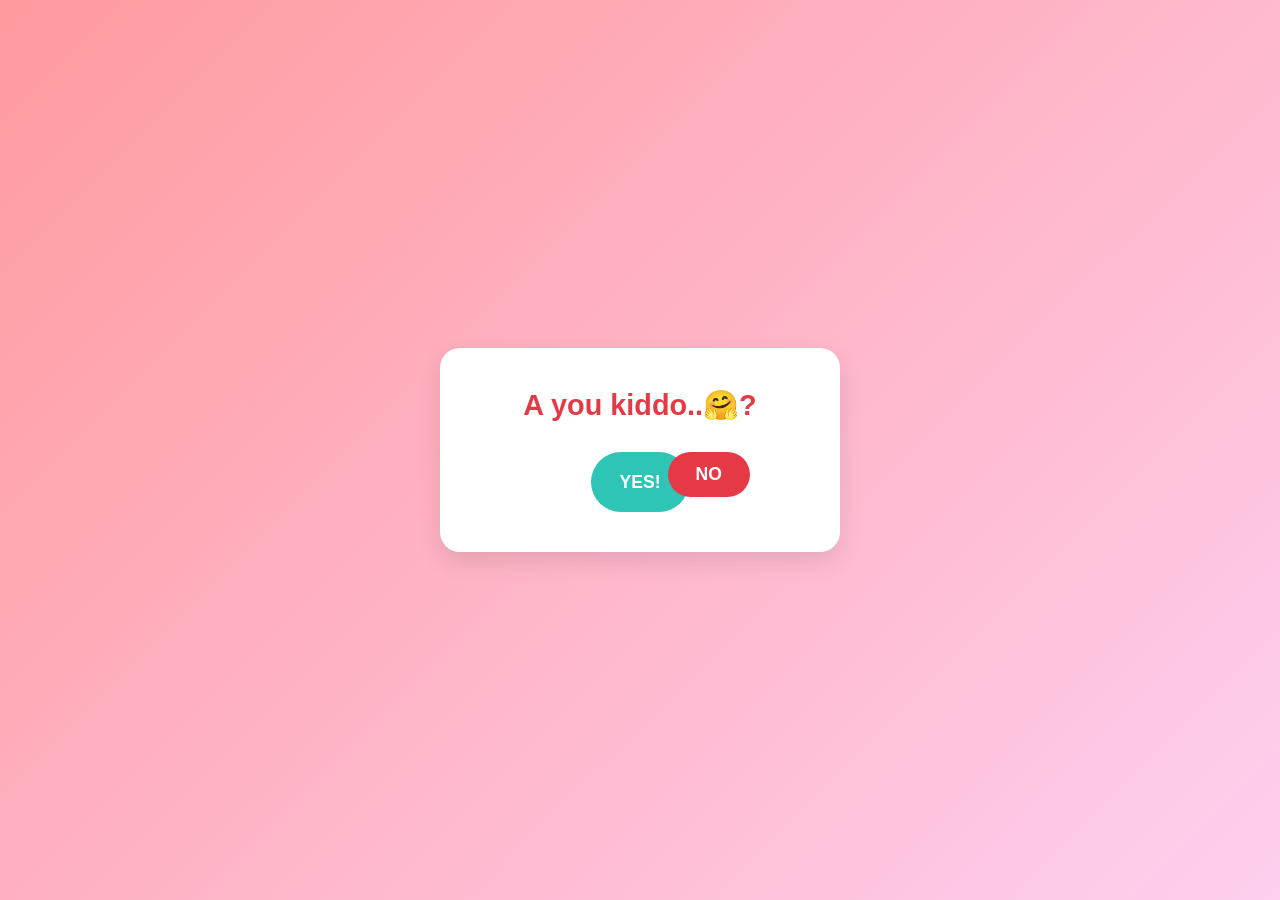
<file: index.html>
<!DOCTYPE html>
<html lang="en">
<head>
  <meta charset="UTF-8" />
  <meta name="viewport" content="width=device-width, initial-scale=1.0" />
  <title>Important Question!</title>
  <style>
    /* Reset & Page Centering */
    * {
      box-sizing: border-box;
      margin: 0;
      padding: 0;
    }

    body {
      display: flex;
      justify-content: center;
      align-items: center;
      min-height: 100vh;
      background: linear-gradient(135deg, #ff9a9e 0%, #fecfef 100%);
      font-family: 'Segoe UI', Tahoma, Geneva, Verdana, sans-serif;
    }

    /* Card Box */
    .card {
      background: white;
      padding: 40px;
      border-radius: 20px;
      box-shadow: 0 10px 25px rgba(0,0,0,0.1);
      text-align: center;
      max-width: 400px;
      width: 90%;
    }

    h1 {
      color: #e63946;
      margin-bottom: 20px;
      font-size: 1.8rem;
    }

    /* Buttons Container */
    .btn-group {
      margin-top: 30px;
      display: flex;
      justify-content: center;
      gap: 20px;
      position: relative;
      height: 60px;
    }

    button {
      padding: 12px 28px;
      font-size: 1.1rem;
      font-weight: bold;
      border: none;
      border-radius: 30px;
      cursor: pointer;
      transition: transform 0.2s ease, background-color 0.2s ease;
    }

    /* Yes Button Styling */
    .btn-yes {
      background-color: #2ec4b6;
      color: white;
    }

    .btn-yes:hover {
      background-color: #20968b;
      transform: scale(1.1);
    }

    /* No Button Styling */
    .btn-no {
      background-color: #e63946;
      color: white;
      position: absolute;
      right: 50px;
      transition: all 0.2s ease;
    }

    /* Success Message (hidden by default) */
    .message {
      display: none;
      margin-top: 20px;
      font-size: 1.3rem;
      color: #2ec4b6;
      font-weight: bold;
    }
  </style>
</head>
<body>

  <div class="card">
    <h1 id="question">A you kiddo..🤗?</h1>
    
    <div class="btn-group">
      <button class="btn-yes" onclick="acceptProposal()">YES!</button>
      <button class="btn-no" id="noBtn" onmouseover="moveButton()" onclick="moveButton()">NO</button>
    </div>

    <div class="message" id="successMsg">THANK YOU KIDDO😂😂</div>
  </div>

  <script>
    function moveButton() {
      const btn = document.getElementById('noBtn');
      // Calculate random coordinates inside the browser window
      const x = Math.random() * (window.innerWidth - btn.offsetWidth - 40);
      const y = Math.random() * (window.innerHeight - btn.offsetHeight - 40);
      
      btn.style.position = 'fixed';
      btn.style.left = `${x}px`;
      btn.style.top = `${y}px`;
    }

    function acceptProposal() {
      document.getElementById('question').innerText = "Awesome! ❤️";
      document.getElementById('successMsg').style.display = "block";
      document.getElementById('noBtn').style.display = "none";
    }
  </script>

</body>
</html>
</file>
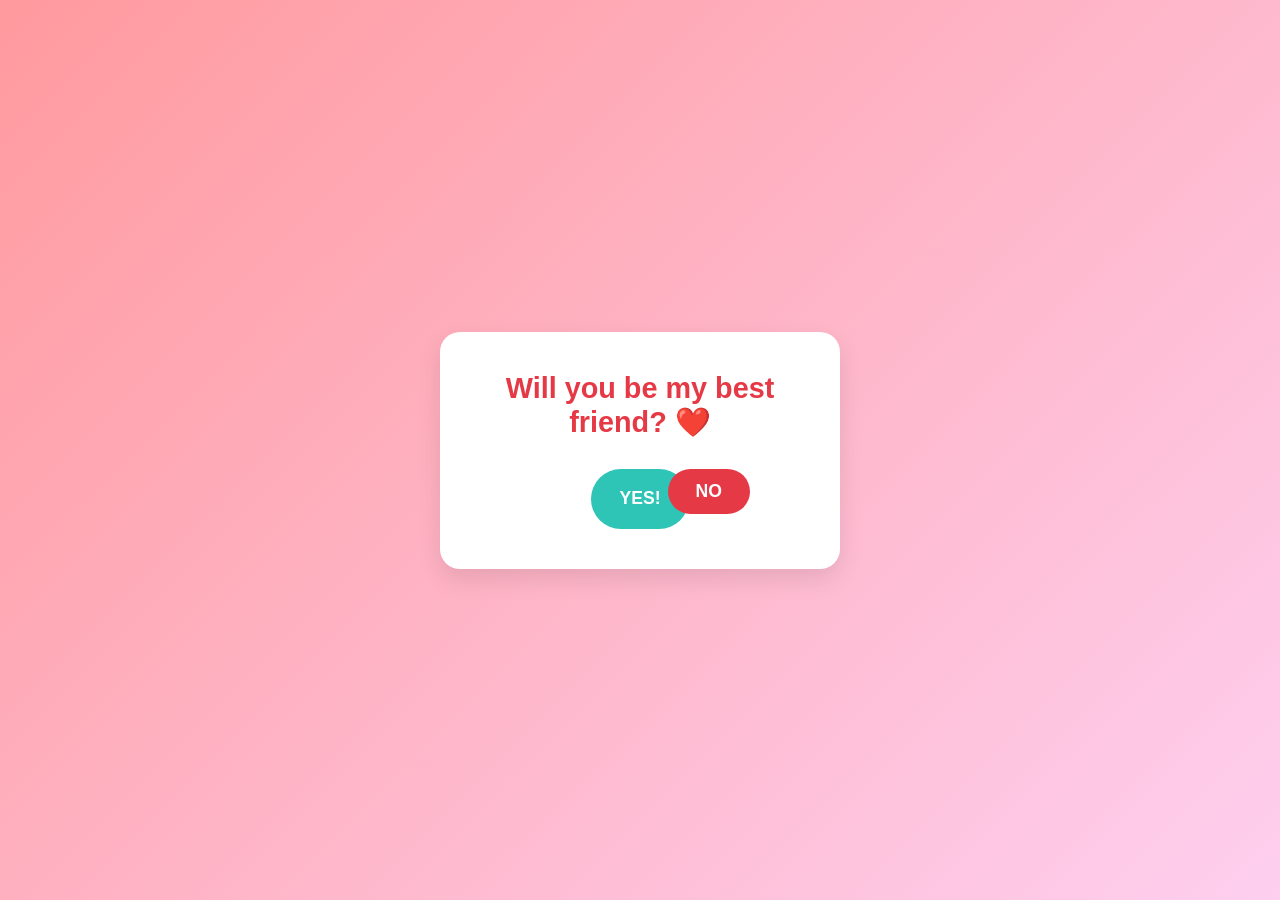
<file: i love.html>
<!DOCTYPE html>
<html lang="en">
<head>
  <meta charset="UTF-8" />
  <meta name="viewport" content="width=device-width, initial-scale=1.0" />
  <title>Important Question!</title>
  <style>
    /* Reset & Page Centering */
    * {
      box-sizing: border-box;
      margin: 0;
      padding: 0;
    }

    body {
      display: flex;
      justify-content: center;
      align-items: center;
      min-height: 100vh;
      background: linear-gradient(135deg, #ff9a9e 0%, #fecfef 100%);
      font-family: 'Segoe UI', Tahoma, Geneva, Verdana, sans-serif;
    }

    /* Card Box */
    .card {
      background: white;
      padding: 40px;
      border-radius: 20px;
      box-shadow: 0 10px 25px rgba(0,0,0,0.1);
      text-align: center;
      max-width: 400px;
      width: 90%;
    }

    h1 {
      color: #e63946;
      margin-bottom: 20px;
      font-size: 1.8rem;
    }

    /* Buttons Container */
    .btn-group {
      margin-top: 30px;
      display: flex;
      justify-content: center;
      gap: 20px;
      position: relative;
      height: 60px;
    }

    button {
      padding: 12px 28px;
      font-size: 1.1rem;
      font-weight: bold;
      border: none;
      border-radius: 30px;
      cursor: pointer;
      transition: transform 0.2s ease, background-color 0.2s ease;
    }

    /* Yes Button Styling */
    .btn-yes {
      background-color: #2ec4b6;
      color: white;
    }

    .btn-yes:hover {
      background-color: #20968b;
      transform: scale(1.1);
    }

    /* No Button Styling */
    .btn-no {
      background-color: #e63946;
      color: white;
      position: absolute;
      right: 50px;
      transition: all 0.2s ease;
    }

    /* Success Message (hidden by default) */
    .message {
      display: none;
      margin-top: 20px;
      font-size: 1.3rem;
      color: #2ec4b6;
      font-weight: bold;
    }
  </style>
</head>
<body>

  <div class="card">
    <h1 id="question">Will you be my best friend? ❤️</h1>
    
    <div class="btn-group">
      <button class="btn-yes" onclick="acceptProposal()">YES!</button>
      <button class="btn-no" id="noBtn" onmouseover="moveButton()" onclick="moveButton()">NO</button>
    </div>

    <div class="message" id="successMsg">I knew you'd say yes! 🎉🥳</div>
  </div>

  <script>
    function moveButton() {
      const btn = document.getElementById('noBtn');
      // Calculate random coordinates inside the browser window
      const x = Math.random() * (window.innerWidth - btn.offsetWidth - 40);
      const y = Math.random() * (window.innerHeight - btn.offsetHeight - 40);
      
      btn.style.position = 'fixed';
      btn.style.left = `${x}px`;
      btn.style.top = `${y}px`;
    }

    function acceptProposal() {
      document.getElementById('question').innerText = "Awesome! ❤️";
      document.getElementById('successMsg').style.display = "block";
      document.getElementById('noBtn').style.display = "none";
    }
  </script>

</body>
</html>
</file>
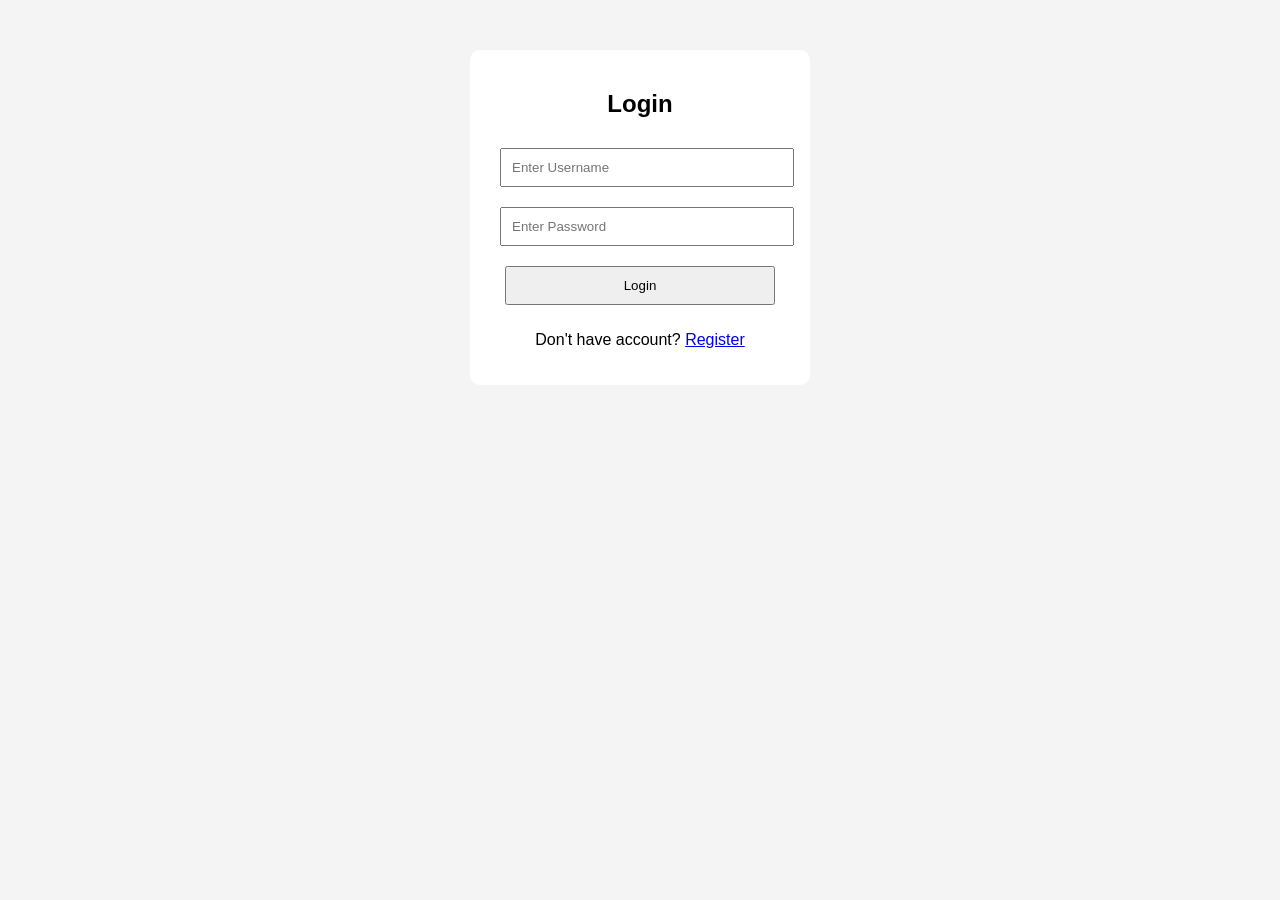
<file: login.html>
<!DOCTYPE html>
<html>
<head>
    <title>Login</title>
    <link rel="stylesheet" href="style.css">
</head>
<body>

<form onsubmit="login(event)">
    <h2>Login</h2>
    
    <input type="text" id="username" placeholder="Enter Username"><br>
    <input type="password" id="password" placeholder="Enter Password"><br>
    
    <button type="submit">Login</button>
    
    <p>Don't have account? <a href="register.html">Register</a></p>
</form>

<script>
function login(event) {
    event.preventDefault(); // 🔥 IMPORTANT

    let username = document.getElementById("username").value;
    let password = document.getElementById("password").value;

    let users = JSON.parse(localStorage.getItem("users")) || [];

    let user = users.find(u =>
        u.username === username && u.password === password
    );

    if (!user) {
        alert("Invalid login!");
        return;
    }

    localStorage.setItem("loggedUser", JSON.stringify(user));

    window.location.href = "dashboard.html";
}
</script>

</body>
</html>
</file>
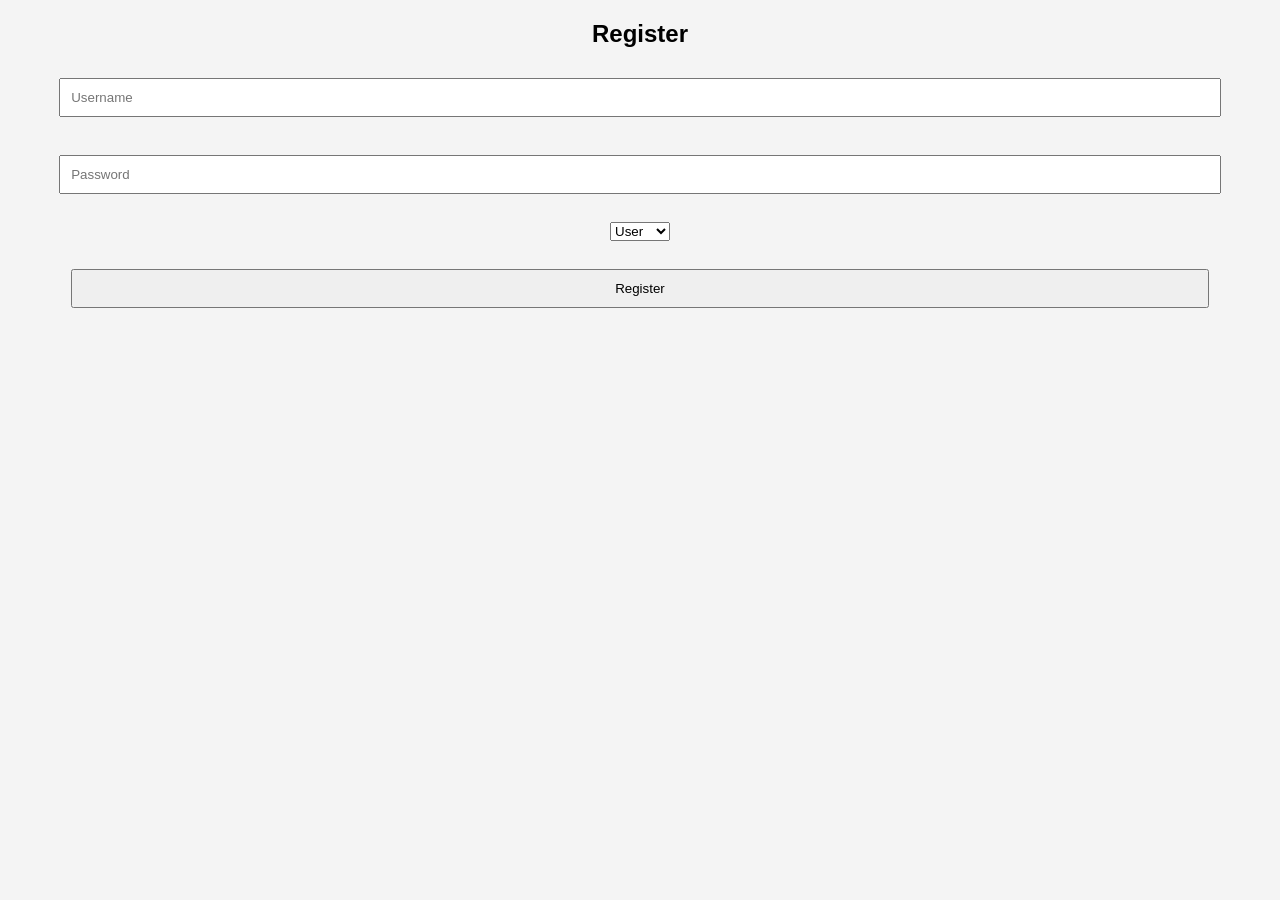
<file: register.html>
<!DOCTYPE html>
<html>
<head>
<meta charset="UTF-8">
<title>Register</title>
 <link rel="stylesheet" href="style.css">

</head>
<body>

<h2>Register</h2>

<input type="text" id="username" placeholder="Username"><br><br>
<input type="password" id="password" placeholder="Password"><br><br>

<select id="role">
    <option value="user">User</option>
    <option value="admin">Admin</option>
</select><br><br>

<button onclick="register()">Register</button>

<script>
function register() {

    let username = document.getElementById("username").value;
    let password = document.getElementById("password").value;
    let role = document.getElementById("role").value;

    let users = JSON.parse(localStorage.getItem("users")) || [];

    let sellerId;

    if (role === "admin") {

        // 👑 Admin gets unique SELLER ID
        sellerId = "SELLER_" + Date.now();

        alert("Your Admin ID is: " + sellerId); // 🔥 show admin id

    } else {

        // 👤 User must enter Admin ID
        sellerId = prompt("Enter Admin Seller ID:");

        if (!sellerId) {
            alert("Admin ID is required!");
            return;
        }
    }

    let newUser = {
        username,
        password,
        role,
        sellerId
    };

    users.push(newUser);
    localStorage.setItem("users", JSON.stringify(users));

    alert("Registered successfully!");
    window.location.href = "login.html";
}
</script>

</body>
</html>
</file>
<file: style.css>
body {
    font-family: Arial;
    background: #f4f4f4;
    text-align: center;
}

form {
    background: white;
    padding: 20px;
    width: 300px;
    margin: 50px auto;
    border-radius: 10px;
}

input, button {
    width: 90%;
    padding: 10px;
    margin: 10px;
}
</file>
